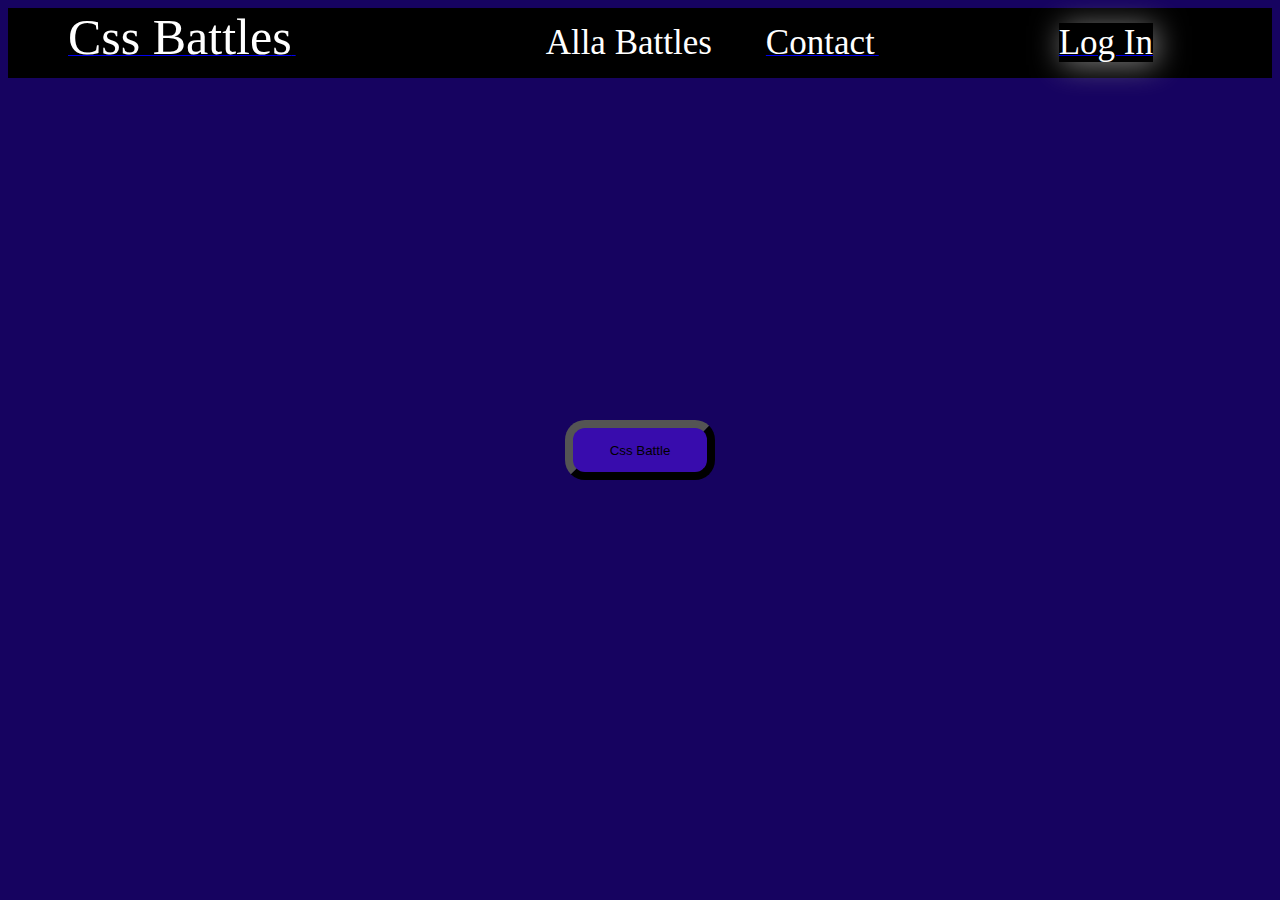
<file: index.html>
<!DOCTYPE html>
<html lang="en">
<head>
  <meta charset="UTF-8">
  <meta name="viewport" content="width=device-width, initial-scale=1.0">
  <title>css battle</title>
  <link rel="stylesheet" href="style.css">
  <meta name="google-site-verification" content="8axeKNEmlFQ7LvfTbbAZ8-lYdZqtJChDmoZsZX2eyEc" />
</head>
<body>

  <div class="nav">
   <a href="index.html">
    <div class="page1">Css Battles</div>
  </a>
  <div class="page2">Alla Battles</div>
   <a href="contact.html">
   <div class="page3">Contact</div>
   </a>
   <a href="pass-L/index.html">
    <div class="page4">Log In</div>
    </a>
   <a href="pass-b/index.html">
   <button class="b">Css Battle</button>
  </a>
</div> 
</body>
</html>
</file>
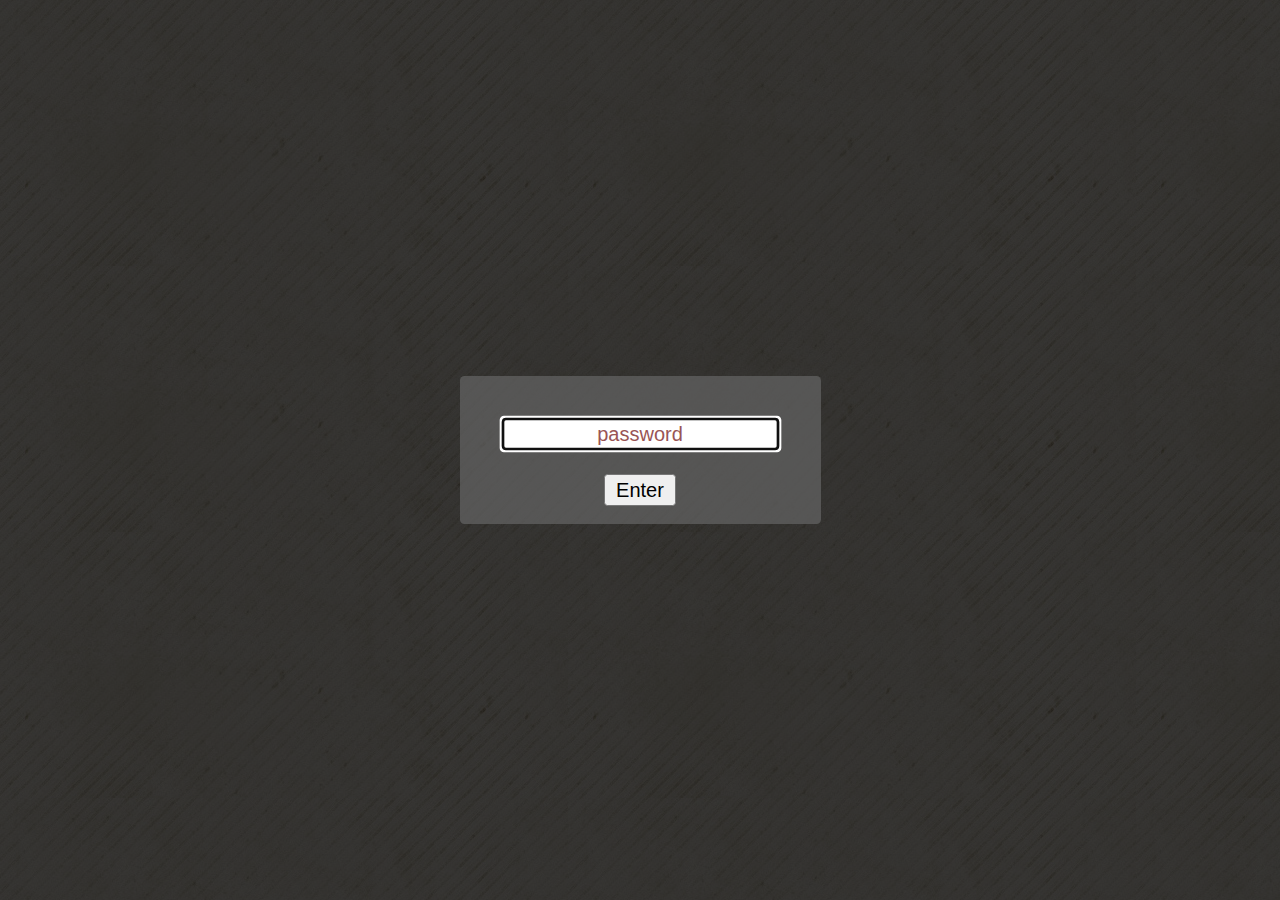
<file: pass-b/index.html>
<!DOCTYPE html>
<html xmlns="http://www.w3.org/1999/xhtml">
<head>
<title></title>

<meta name="viewport" content="width=device-width, initial-scale=1.0">

</head>

<style>

body {

	background-image: url('grunge_patterns.jpg');
	background-attachment: fixed;
	color: #333;
}

.box {
	border-radius: 3px;
	background: rgba(101, 101, 101, 0.7); margin: auto; padding: 12px;
}

.lightbox {
	zoom: 1.5;
	position: fixed;
	top: 0;
	left: 0;
	width: 100%;
	height: 100%;
	background: rgba(10, 10, 10, 0.8);
	text-align: center;
	margin: auto;

}

div.horizontal {
	display: flex;
	justify-content: center;
	height: 100%;
}

div.vertical {
	display: flex;
	flex-direction: column;
	justify-content: center;
	width: 100%;
}

::-webkit-input-placeholder {
   color: #955;
   text-align: center;
}

::-moz-placeholder {
   color: #955;
   text-align: center;
}

:-ms-input-placeholder {
   color: #955;
   text-align: center;
}

</style>

<body>

	<div id="loginbox" class="lightbox" >
		<div class="horizontal">
			<div class="vertical">
				<div class="box">
					<input style="margin: 16px; text-align: center;" id="password" type="password" placeholder="password" /> <br />
					<button id="loginbutton" type="button">Enter</button>
					<p id="wrongPassword" style="display: none">wrong password</p>
				</div>
			</div>
		</div>
	</div>



	<script type="text/javascript" src="https://code.jquery.com/jquery-1.12.0.min.js"></script>


	 <script type="text/javascript" src="https://rawcdn.githack.com/chrisveness/crypto/7067ee62f18c76dd4a9d372a00e647205460b62b/sha1.js"></script>

	<script type="text/javascript">
	"use strict";


	function loadPage(pwd) {

		var hash= pwd;
		hash= Sha1.hash(pwd);
		var url= hash + "/";

		$.ajax({
			url : url,
			dataType : "html",
			success : function(data) {

				window.location= url;

			},
			error : function(xhr, ajaxOptions, thrownError) {


				parent.location.hash= hash;

				//$("#wrongPassword").show();
				$("#password").attr("placeholder","wrong password");
				$("#password").val("");
			}
		});
	}


	$("#loginbutton").on("click", function() {
		loadPage($("#password").val());
	});
	$("#password").keypress(function(e) {
		if (e.which == 13) {

			loadPage($("#password").val());
		}
	});
	$("#password").focus();

	</script>

</body>
</html>
</file>
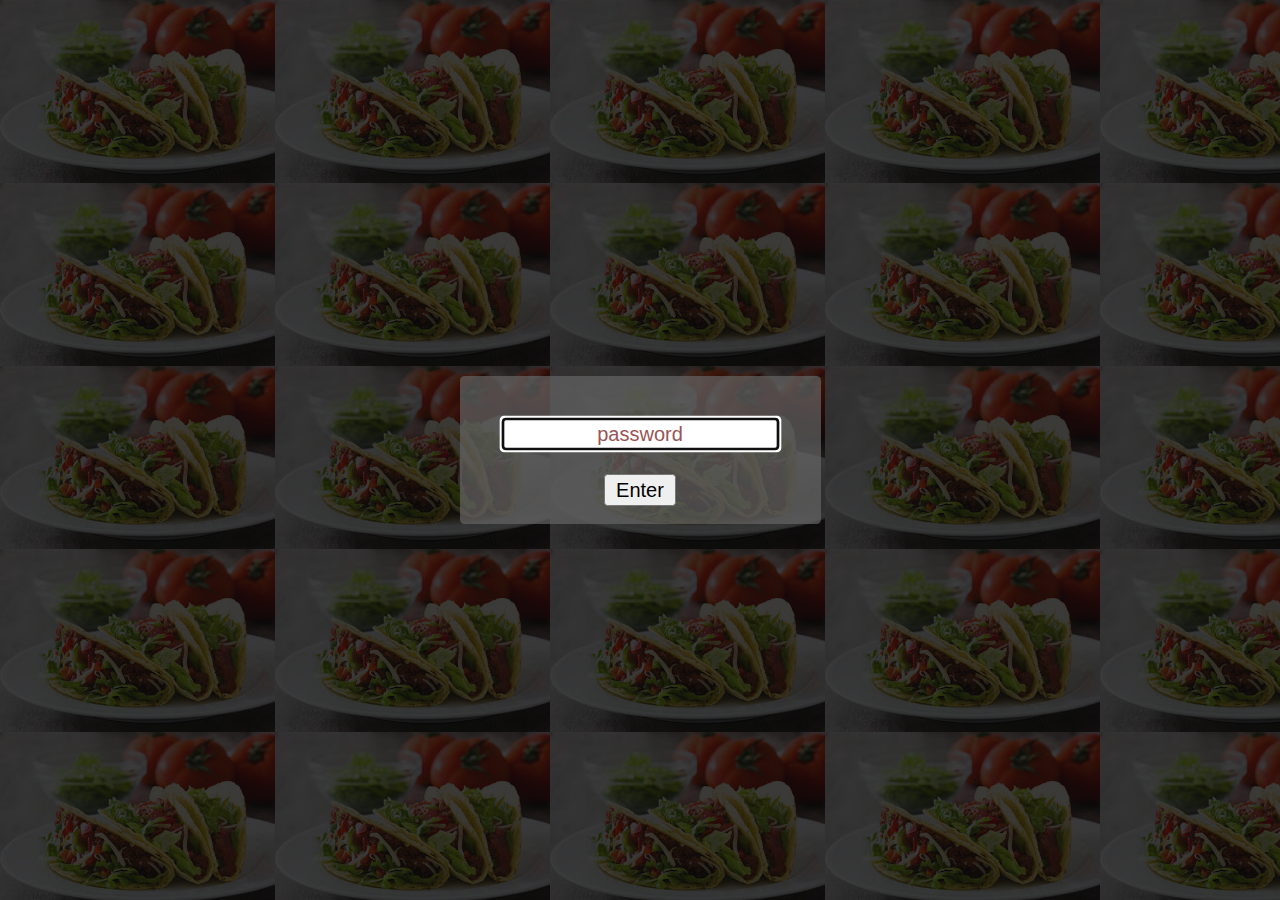
<file: pass-L/index.html>
<!DOCTYPE html>
<html xmlns="http://www.w3.org/1999/xhtml">
<head>
<title></title>

<meta name="viewport" content="width=device-width, initial-scale=1.0">

</head>

<style>

body {

	background-image: url('nedladdning (8).jpeg');
	background-attachment: fixed;
	color: #333;
}

.box {
	border-radius: 3px;
	background: rgba(101, 101, 101, 0.7); margin: auto; padding: 12px;
}

.lightbox {
	zoom: 1.5;
	position: fixed;
	top: 0;
	left: 0;
	width: 100%;
	height: 100%;
	background: rgba(10, 10, 10, 0.8);
	text-align: center;
	margin: auto;

}

div.horizontal {
	display: flex;
	justify-content: center;
	height: 100%;
}

div.vertical {
	display: flex;
	flex-direction: column;
	justify-content: center;
	width: 100%;
}

::-webkit-input-placeholder {
   color: #955;
   text-align: center;
}

::-moz-placeholder {
   color: #955;
   text-align: center;
}

:-ms-input-placeholder {
   color: #955;
   text-align: center;
}

</style>

<body>

	<div id="loginbox" class="lightbox" >
		<div class="horizontal">
			<div class="vertical">
				<div class="box">
					<input style="margin: 16px; text-align: center;" id="password" type="password" placeholder="password" /> <br />
					<button id="loginbutton" type="button">Enter</button>
					<p id="wrongPassword" style="display: none">wrong password</p>
				</div>
			</div>
		</div>
	</div>



	<script type="text/javascript" src="https://code.jquery.com/jquery-1.12.0.min.js"></script>


	 <script type="text/javascript" src="https://rawcdn.githack.com/chrisveness/crypto/7067ee62f18c76dd4a9d372a00e647205460b62b/sha1.js"></script>

	<script type="text/javascript">
	"use strict";


	function loadPage(pwd) {

		var hash= pwd;
		hash= Sha1.hash(pwd);
		var url= hash + "/";

		$.ajax({
			url : url,
			dataType : "html",
			success : function(data) {

				window.location= url;

			},
			error : function(xhr, ajaxOptions, thrownError) {


				parent.location.hash= hash;

				//$("#wrongPassword").show();
				$("#password").attr("placeholder","wrong password");
				$("#password").val("");
			}
		});
	}


	$("#loginbutton").on("click", function() {
		loadPage($("#password").val());
	});
	$("#password").keypress(function(e) {
		if (e.which == 13) {

			loadPage($("#password").val());
		}
	});
	$("#password").focus();

	</script>

</body>
</html>
</file>
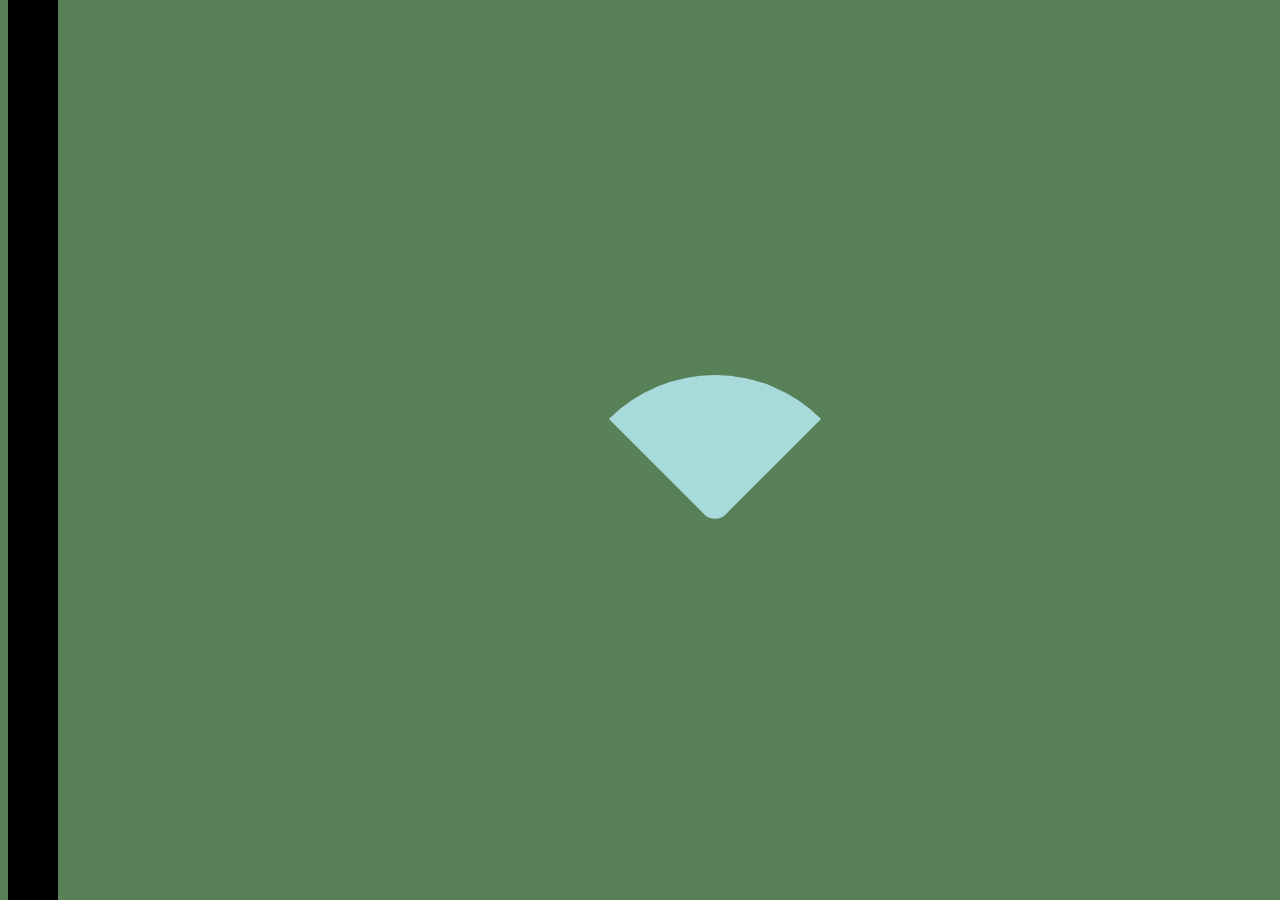
<file: pass-b/aaf4c61ddcc5e8a2dabede0f3b482cd9aea9434d/index.html>
<!DOCTYPE html>
<html lang="en">
<head>
    <meta charset="UTF-8">
    <meta name="viewport" content="width=device-width, initial-scale=1.0">
    <title>Css</title>
    <link rel="stylesheet" href="style1.css">
</head>
<body>
    <div class="hide"></div>
    <div class="speed"></div>
</body>
</html>
</file>
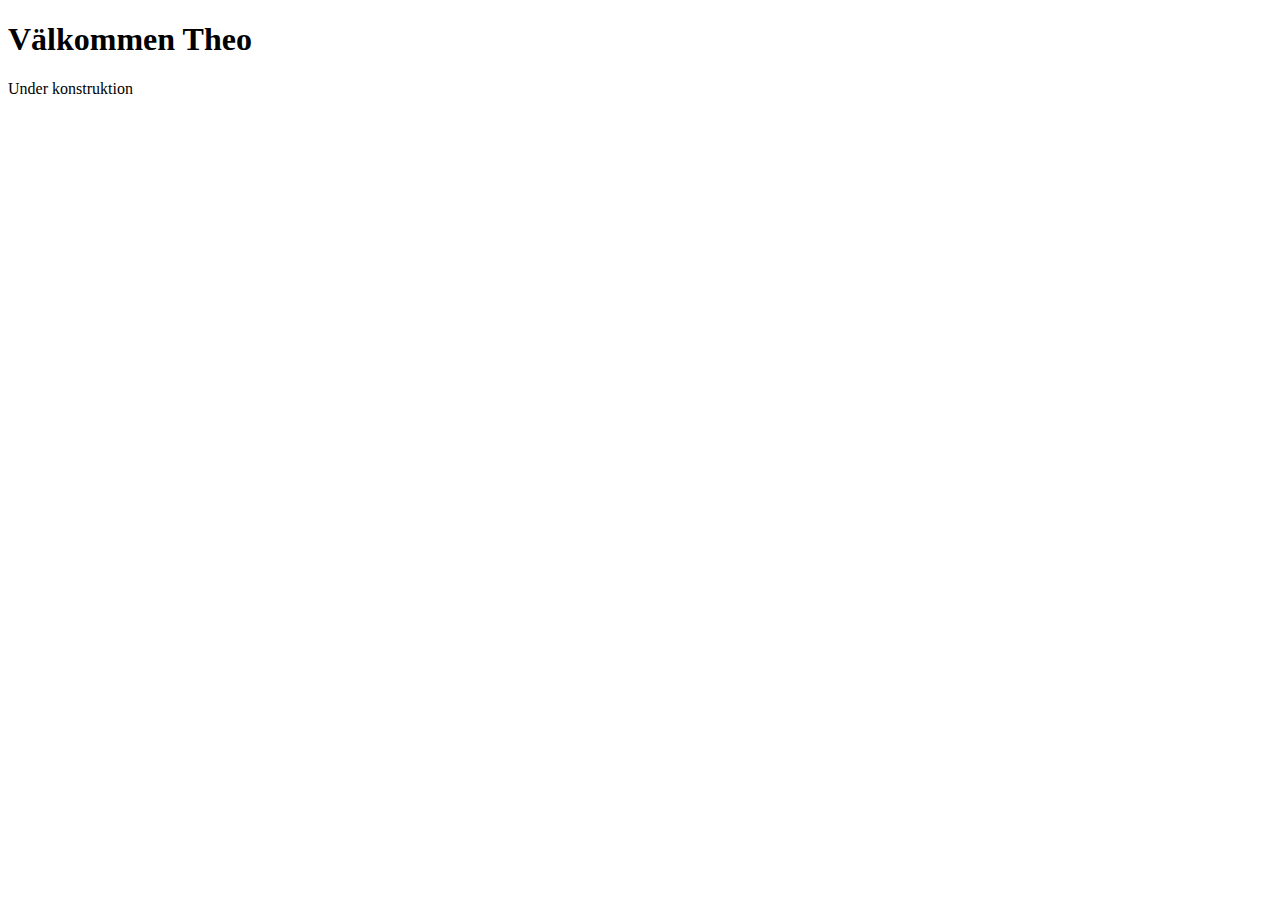
<file: pass-L/038e80506f190ff0ead67c00b7c201d914267d32/index.html>
<!DOCTYPE html>
<html lang="en">
<head>
    <meta charset="UTF-8">
    <meta name="viewport" content="width=device-width, initial-scale=1.0">
    <title>Theo</title>
</head>
<body>
    <h1>Välkommen Theo</h1>
    <p>Under konstruktion
    </p>
    
</body>
</html>
</file>
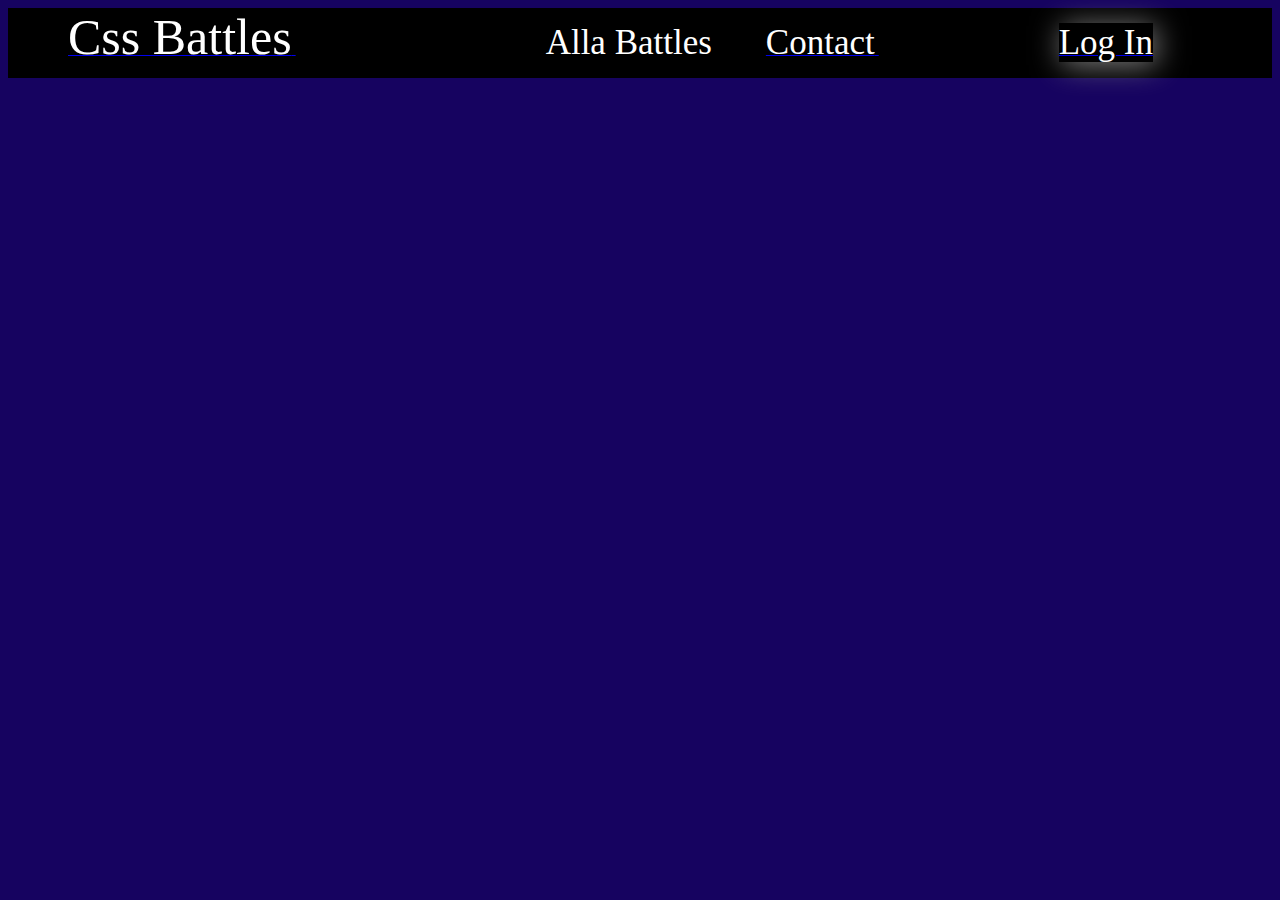
<file: contact.html>
<!DOCTYPE html>
<html lang="en">
<head>
    <meta charset="UTF-8">
    <meta name="viewport" content="width=device-width, initial-scale=1.0">
    <title>Conatact Info</title>
    <link rel="stylesheet" href="style.css">
</head>
<body>
    <div class="nav">
        <a href="index.html">
         <div class="page1">Css Battles</div>
       </a>
         <div class="page2">Alla Battles</div>
        <a href="contact.html">
        <div class="page3">Contact</div>
        </a>
        <a href="pass-L/index.html">
         <div class="page4">Log In</div>
         </a>
</body>
</html>
</file>
<file: style.css>
body {
    background-color:rgb(22, 3, 96);
    
}
.b {
    position: absolute;
    top: 50%;
    left: 50%;
    transform: translate(-50%, -50%);
    width: 150px;
    height: 60px;
    border-radius: 20px;
    border-width: 8px;
    background-color:hsla(258, 95%, 53%, 0.504) ;
}
button:hover {
    background-color:#397367;
}
button:active {
    box-shadow: 0px 5px 5px ;
}

.nav {
    background-color: black;
    width: 100%;
    height: 70px;
    
}
.page1 {
    z-index: 100;
    font-size: 50px;
    color: white;
    display: inline;
    margin-left: 60px;
    
}
.page1:hover {
    border-bottom: 5px solid white;
    cursor: pointer;
    border-bottom-right-radius:3%;
    border-bottom-left-radius:3%;
}
.page2 {
    z-index: 100;
    font-size: 35px;
    color: white;
    display: inline;
    margin-left: 250px; 
}
.page2:hover {
    border-bottom: 3px solid white;
    border-bottom-right-radius:3%;
    border-bottom-left-radius:3%;
    cursor: pointer;
}
.page3 {
    z-index: 100;
    font-size: 35px;
    color: white;
    display: inline;
    margin-left: 50px; 
}
.page3:hover {
    border-bottom: 3px solid white;
    border-bottom-right-radius:3%;
    border-bottom-left-radius:3%;
    cursor: pointer;
}
.page4 {
    z-index: 100;
    font-size: 35px;
    color: white;
    display: inline;
    margin-left: 180px; 
    box-shadow: 3px 3px 30px grey;

}
.page4:hover {
    border-bottom: 3px solid white;
    border-bottom-right-radius:3%;
    border-bottom-left-radius:3%;
    cursor: pointer;
}
.page4:active {
    border: 3px solid white;
}
</file>
<file: pass-b/aaf4c61ddcc5e8a2dabede0f3b482cd9aea9434d/style1.css>
.hide {
    width: 50px;
    height: 100%;
    background-color: black;
    position: absolute;
    top: 0%;
}
.hide:hover {
    width: 100%;
    height: 700px;
    background-color: black;
    z-index: 100;
}
body {
    background-color: #588157;
}   
.speed {
    width: 150px;
    height: 150px;
    background-color: #a8dadc;
    position: absolute;
    left: 50%;
    top:50%;
    transform: translate(-50%,-50%);
    border-radius: 100% 0 10% 0;
    rotate:45deg;
}
</file>
